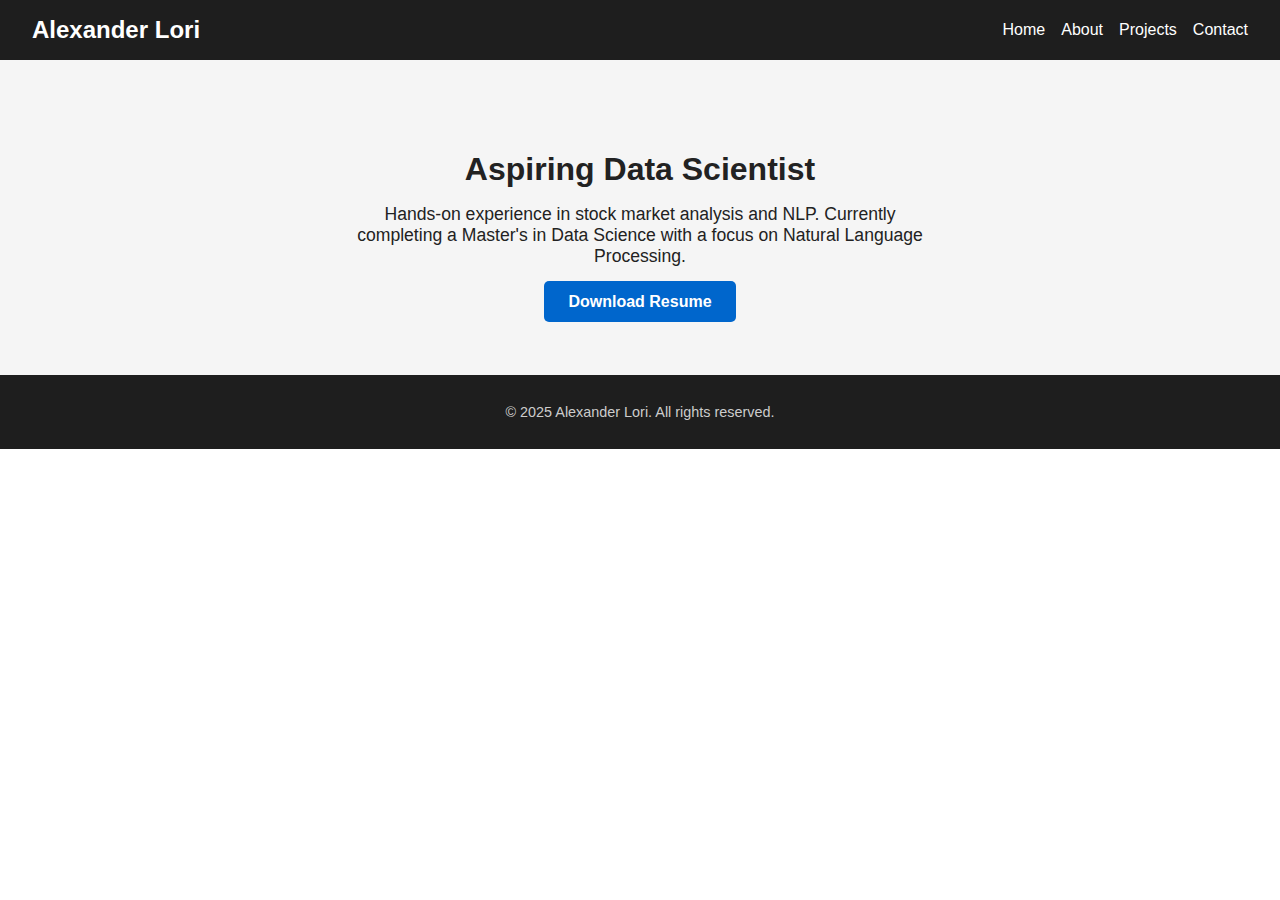
<file: index.html>
<!DOCTYPE html>
<html lang="en">
<head>
  <meta charset="UTF-8" />
  <meta name="viewport" content="width=device-width, initial-scale=1.0" />
  <title>Alexander Lori | Data Science Portfolio</title>
  <link rel="stylesheet" href="style.css" />
</head>
<body>
  <header>
    <nav>
      <h1>Alexander Lori</h1>
      <ul>
        <li><a href="index.html">Home</a></li>
        <li><a href="about.html">About</a></li>
        <li><a href="projects.html">Projects</a></li>
        <li><a href="contact.html">Contact</a></li>
      </ul>
    </nav>
  </header>

  <main>
    <section class="hero">
      <h2>Aspiring Data Scientist</h2>
      <p>Hands-on experience in stock market analysis and NLP. Currently completing a Master's in Data Science with a focus on Natural Language Processing.</p>
      <a href="Alexander_Lori_Resume.docx" class="button">Download Resume</a>
    </section>
  </main>

  <footer>
    <p>&copy; 2025 Alexander Lori. All rights reserved.</p>
  </footer>
</body>
</html>
</file>
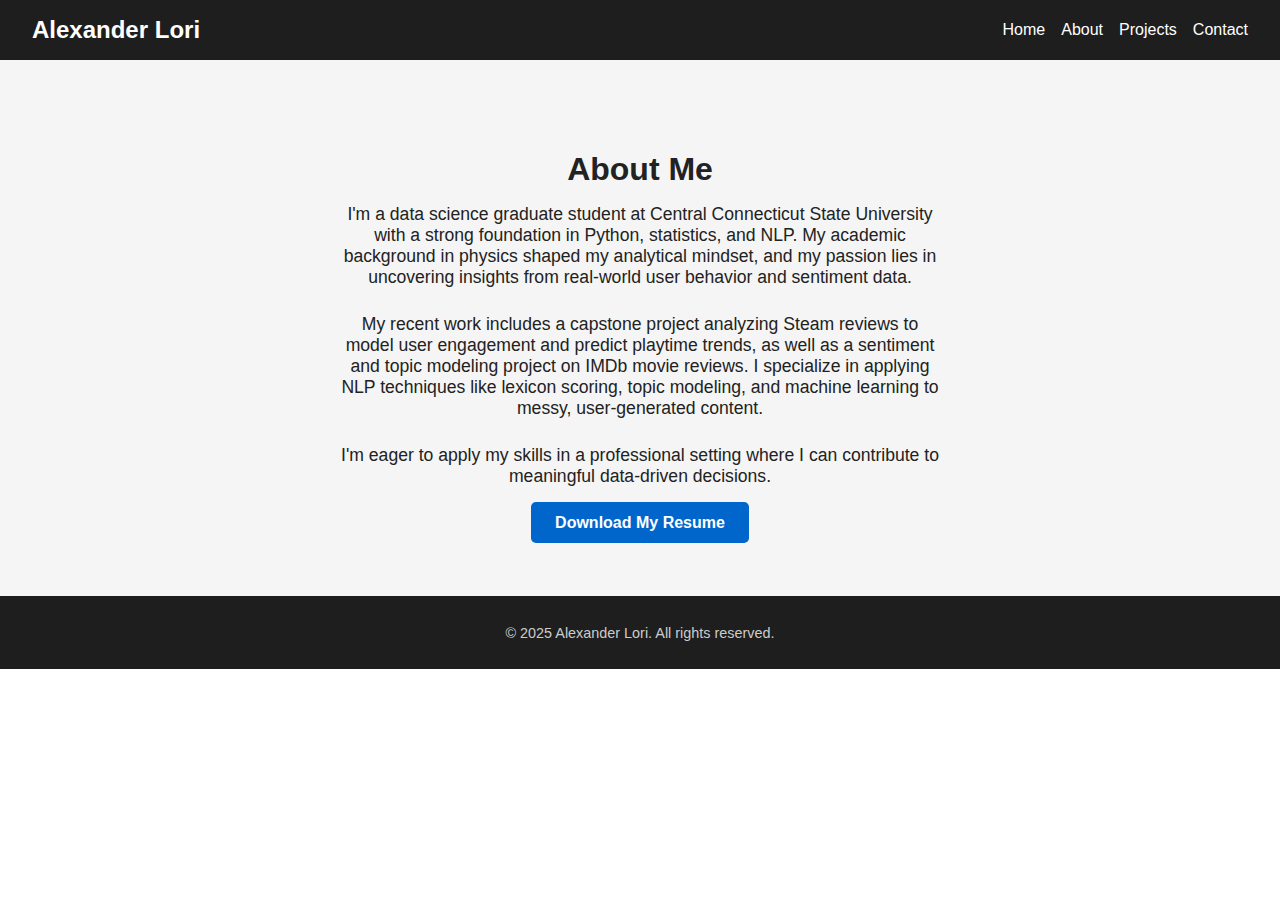
<file: about.html>
<!DOCTYPE html>
<html lang="en">
<head>
  <meta charset="UTF-8" />
  <meta name="viewport" content="width=device-width, initial-scale=1.0" />
  <title>About | Alexander Lori</title>
  <link rel="stylesheet" href="style.css" />
</head>
<body>
  <header>
    <nav>
      <h1>Alexander Lori</h1>
      <ul>
        <li><a href="index.html">Home</a></li>
        <li><a href="about.html">About</a></li>
        <li><a href="projects.html">Projects</a></li>
        <li><a href="contact.html">Contact</a></li>
      </ul>
    </nav>
  </header>

  <main>
    <section class="hero">
      <h2>About Me</h2>
      <p>I'm a data science graduate student at Central Connecticut State University with a strong foundation in Python, statistics, and NLP. My academic background in physics shaped my analytical mindset, and my passion lies in uncovering insights from real-world user behavior and sentiment data.</p>

      <p>My recent work includes a capstone project analyzing Steam reviews to model user engagement and predict playtime trends, as well as a sentiment and topic modeling project on IMDb movie reviews. I specialize in applying NLP techniques like lexicon scoring, topic modeling, and machine learning to messy, user-generated content.</p>

      <p>I'm eager to apply my skills in a professional setting where I can contribute to meaningful data-driven decisions.</p>

      <a href="assets/resume/resume.pdf" class="button">Download My Resume</a>
    </section>
  </main>

  <footer>
    <p>&copy; 2025 Alexander Lori. All rights reserved.</p>
  </footer>
</body>
</html>
</file>
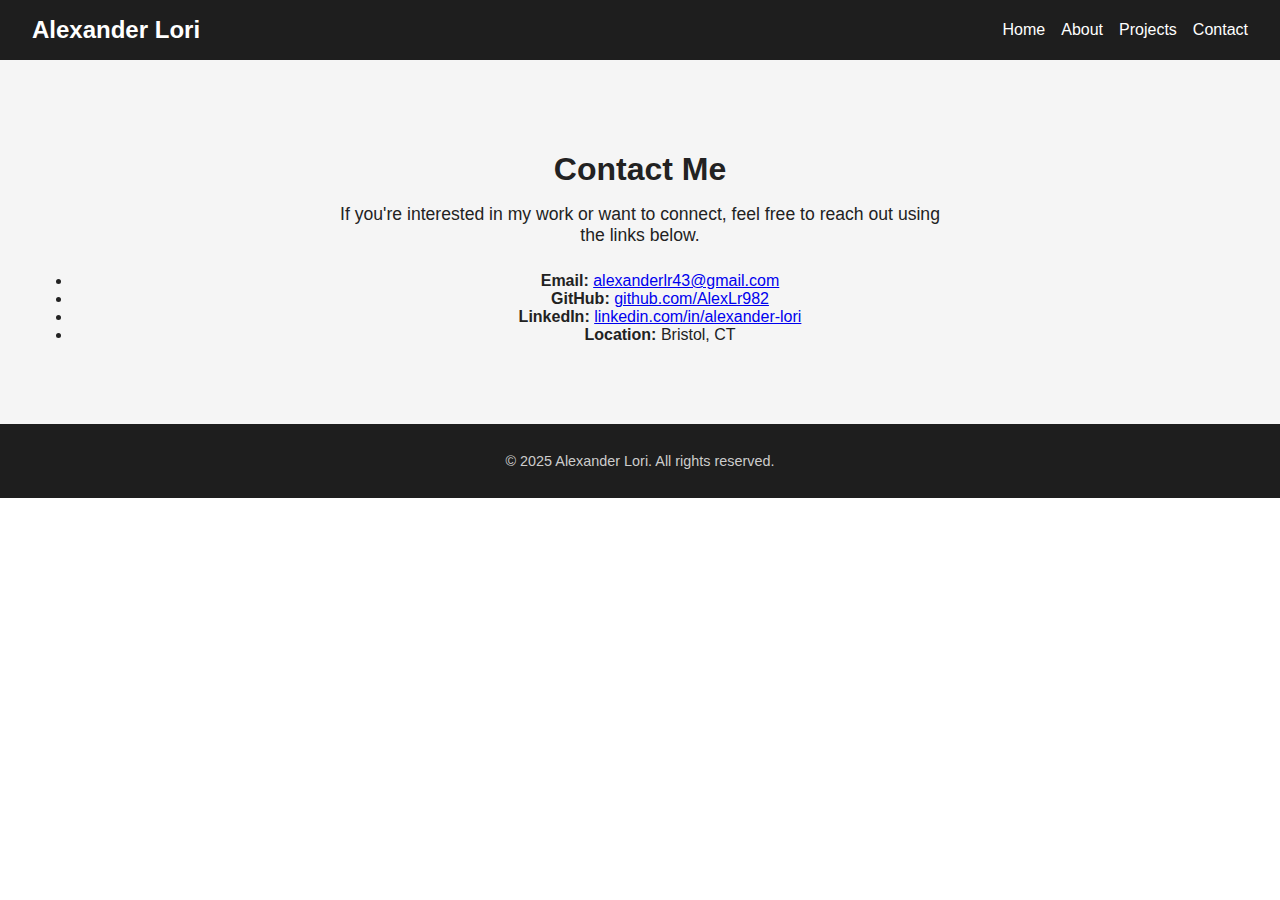
<file: contact.html>
<!DOCTYPE html>
<html lang="en">
<head>
  <meta charset="UTF-8" />
  <meta name="viewport" content="width=device-width, initial-scale=1.0" />
  <title>Contact | Alexander Lori</title>
  <link rel="stylesheet" href="style.css" />
</head>
<body>
  <header>
    <nav>
      <h1>Alexander Lori</h1>
      <ul>
        <li><a href="index.html">Home</a></li>
        <li><a href="about.html">About</a></li>
        <li><a href="projects.html">Projects</a></li>
        <li><a href="contact.html">Contact</a></li>
      </ul>
    </nav>
  </header>

  <main>
    <section class="hero">
      <h2>Contact Me</h2>
      <p>If you're interested in my work or want to connect, feel free to reach out using the links below.</p>
      <ul>
        <li><strong>Email:</strong> <a href="mailto:alexanderlr43@gmail.com">alexanderlr43@gmail.com</a></li>
        <li><strong>GitHub:</strong> <a href="https://github.com/AlexLr982" target="_blank">github.com/AlexLr982</a></li>
        <li><strong>LinkedIn:</strong> <a href="https://www.linkedin.com/in/alexander-lori-7a3159223/" target="_blank">linkedin.com/in/alexander-lori</a></li>
        <li><strong>Location:</strong> Bristol, CT</li>
      </ul>
    </section>
  </main>

  <footer>
    <p>&copy; 2025 Alexander Lori. All rights reserved.</p>
  </footer>
</body>
</html>
</file>
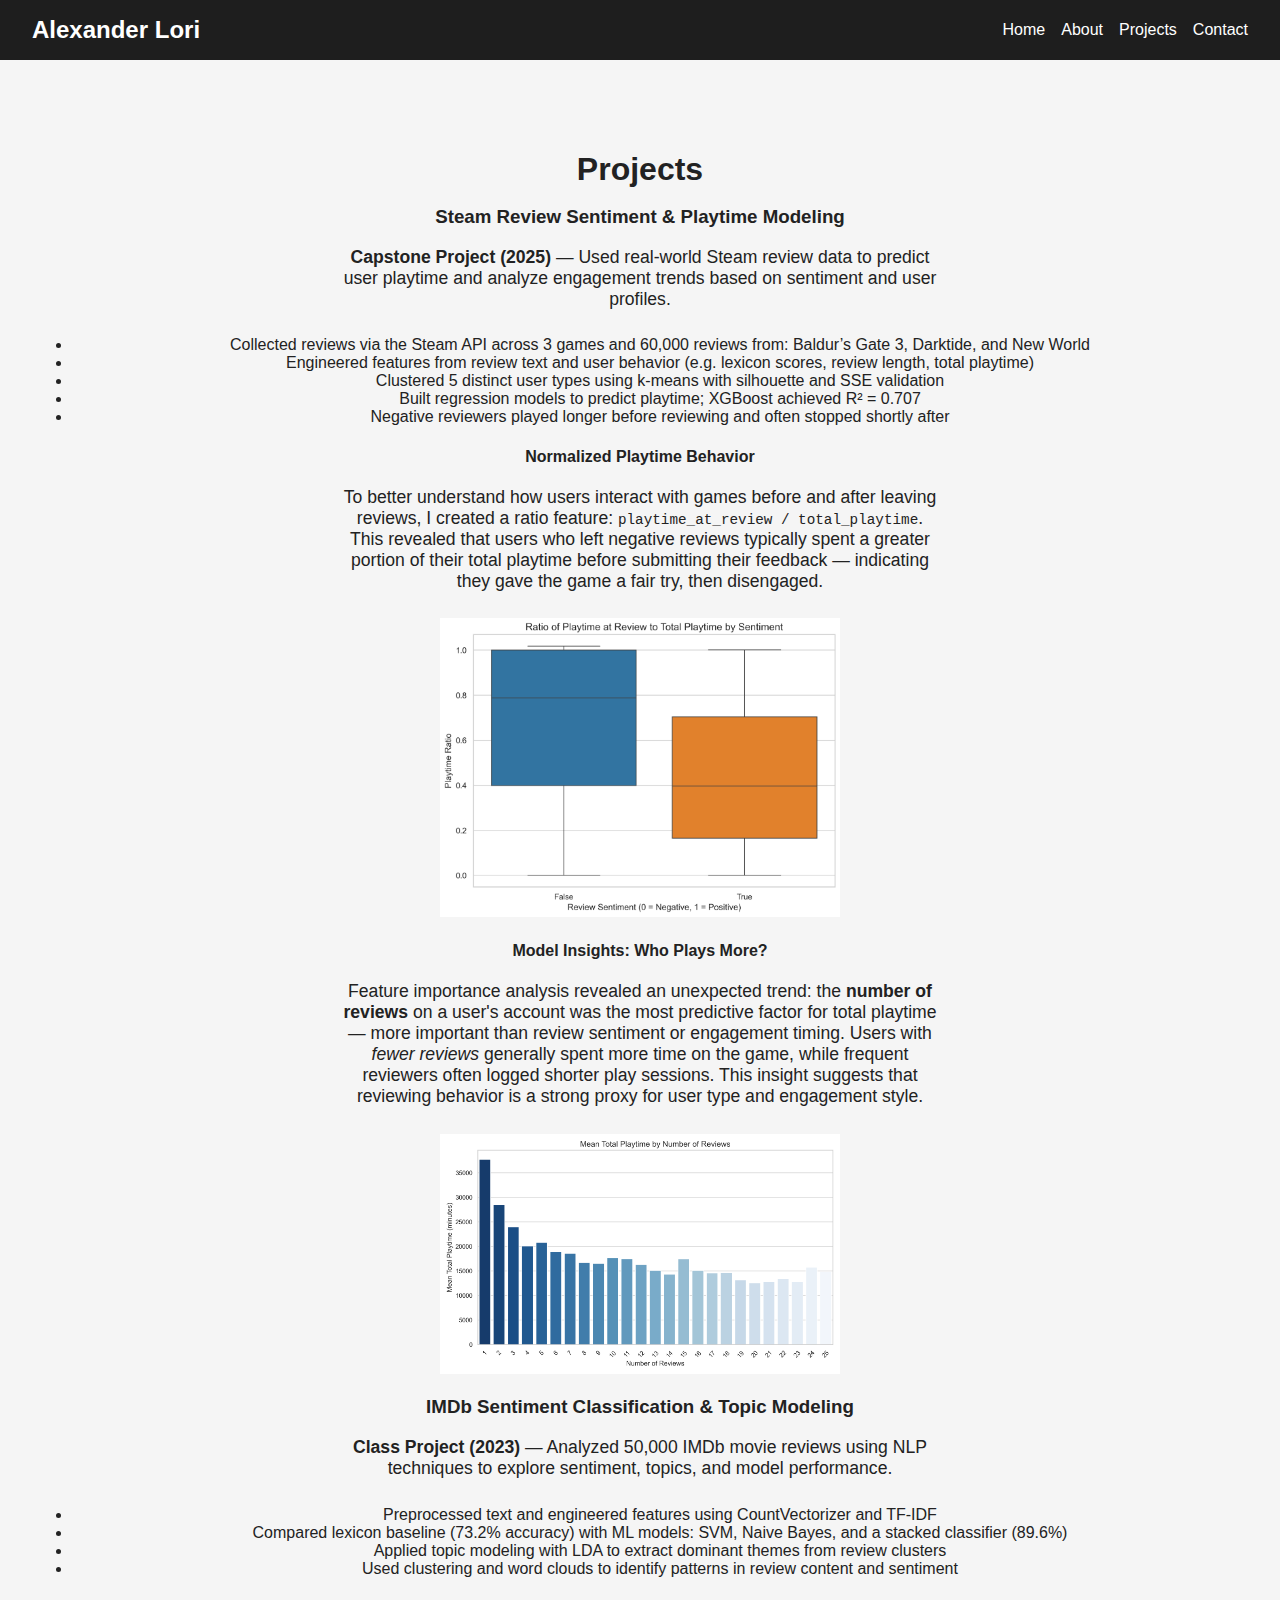
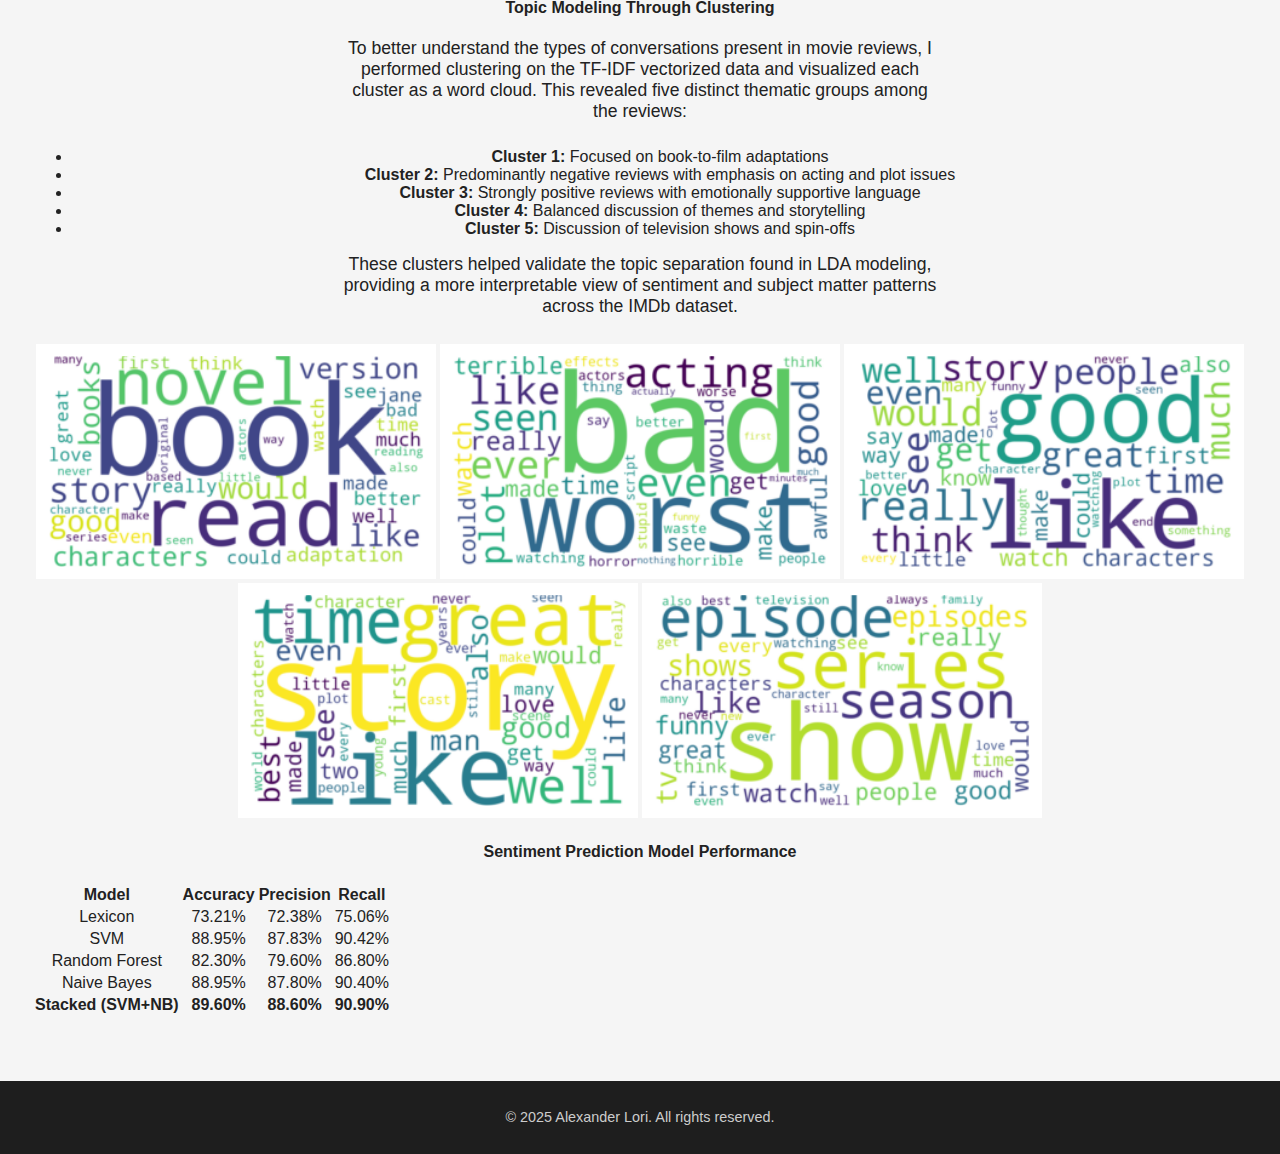
<file: projects.html>
<!DOCTYPE html>
<html lang="en">
<head>
  <meta charset="UTF-8" />
  <meta name="viewport" content="width=device-width, initial-scale=1.0" />
  <title>Projects | Alexander Lori</title>
  <link rel="stylesheet" href="style.css" />
</head>
<body>
  <header>
    <nav>
      <h1>Alexander Lori</h1>
      <ul>
        <li><a href="index.html">Home</a></li>
        <li><a href="about.html">About</a></li>
        <li><a href="projects.html">Projects</a></li>
        <li><a href="contact.html">Contact</a></li>
      </ul>
    </nav>
  </header>

  <main>
    <section class="hero">
      <h2>Projects</h2>

      <h3> Steam Review Sentiment & Playtime Modeling</h3>
      <p><strong>Capstone Project (2025)</strong> — Used real-world Steam review data to predict user playtime and analyze engagement trends based on sentiment and user profiles.</p>
      <ul>
        <li>Collected reviews via the Steam API across 3 games and 60,000 reviews from: Baldur’s Gate 3, Darktide, and New World</li>
        <li>Engineered features from review text and user behavior (e.g. lexicon scores, review length, total playtime)</li>
        <li>Clustered 5 distinct user types using k-means with silhouette and SSE validation</li>
        <li>Built regression models to predict playtime; XGBoost achieved R² = 0.707</li>
        <li>Negative reviewers played longer before reviewing and often stopped shortly after</li>
      </ul>

      <h4>Normalized Playtime Behavior</h4>
      <p>To better understand how users interact with games before and after leaving reviews, I created a ratio feature: <code>playtime_at_review / total_playtime</code>. This revealed that users who left negative reviews typically spent a greater portion of their total playtime before submitting their feedback — indicating they gave the game a fair try, then disengaged.</p>
      <img src="playtime_ratio_boxplot.png" alt="Boxplot of playtime ratio by sentiment" width="400" />

      <h4>Model Insights: Who Plays More?</h4>
      <p>Feature importance analysis revealed an unexpected trend: the <strong>number of reviews</strong> on a user's account was the most predictive factor for total playtime — more important than review sentiment or engagement timing. Users with <em>fewer reviews</em> generally spent more time on the game, while frequent reviewers often logged shorter play sessions. This insight suggests that reviewing behavior is a strong proxy for user type and engagement style.</p>

      <img src="mean_playtime_by_reviews.png" alt="Num reviews vs avg playtime" width="400" />
      <h3> IMDb Sentiment Classification & Topic Modeling</h3>
      <p><strong>Class Project (2023)</strong> — Analyzed 50,000 IMDb movie reviews using NLP techniques to explore sentiment, topics, and model performance.</p>
      <ul>
        <li>Preprocessed text and engineered features using CountVectorizer and TF-IDF</li>
        <li>Compared lexicon baseline (73.2% accuracy) with ML models: SVM, Naive Bayes, and a stacked classifier (89.6%)</li>
        <li>Applied topic modeling with LDA to extract dominant themes from review clusters</li>
        <li>Used clustering and word clouds to identify patterns in review content and sentiment</li>
      </ul>
       <h4>Topic Modeling Through Clustering</h4>
      <p>To better understand the types of conversations present in movie reviews, I performed clustering on the TF-IDF vectorized data and visualized each cluster as a word cloud. This revealed five distinct thematic groups among the reviews:</p>
      <ul>
        <li><strong>Cluster 1:</strong> Focused on book-to-film adaptations</li>
        <li><strong>Cluster 2:</strong> Predominantly negative reviews with emphasis on acting and plot issues</li>
        <li><strong>Cluster 3:</strong> Strongly positive reviews with emotionally supportive language</li>
        <li><strong>Cluster 4:</strong> Balanced discussion of themes and storytelling</li>
        <li><strong>Cluster 5:</strong> Discussion of television shows and spin-offs</li>
      </ul>
      <p>These clusters helped validate the topic separation found in LDA modeling, providing a more interpretable view of sentiment and subject matter patterns across the IMDb dataset.</p>

      <img src="kmeansclouds.png" alt="Cluster 1 cloud" width="400" />
      <img src="kmeansclouds2.png" alt="Cluster 2 cloud" width="400" />
      <img src="kmeansclouds3.png" alt="Cluster 3 cloud" width="400" />
      <img src="kmeansclouds4.png" alt="Cluster 4 cloud" width="400" />
      <img src="kmeansclouds5.png" alt="Cluster 5 cloud" width="400" />
      

      <h4>Sentiment Prediction Model Performance</h4>
      <table>
        <thead>
          <tr>
            <th>Model</th>
            <th>Accuracy</th>
            <th>Precision</th>
            <th>Recall</th>
          </tr>
        </thead>
        <tbody>
          <tr>
            <td>Lexicon</td>
            <td>73.21%</td>
            <td>72.38%</td>
            <td>75.06%</td>
          </tr>
          <tr>
            <td>SVM</td>
            <td>88.95%</td>
            <td>87.83%</td>
            <td>90.42%</td>
          </tr>
          <tr>
            <td>Random Forest</td>
            <td>82.30%</td>
            <td>79.60%</td>
            <td>86.80%</td>
          </tr>
          <tr>
            <td>Naive Bayes</td>
            <td>88.95%</td>
            <td>87.80%</td>
            <td>90.40%</td>
          </tr>
          <tr>
            <td><strong>Stacked (SVM+NB)</strong></td>
            <td><strong>89.60%</strong></td>
            <td><strong>88.60%</strong></td>
            <td><strong>90.90%</strong></td>
          </tr>
        </tbody>
      </table>
    </section>
  </main>

  <footer>
    <p>&copy; 2025 Alexander Lori. All rights reserved.</p>
  </footer>
</body>
</html>
</file>
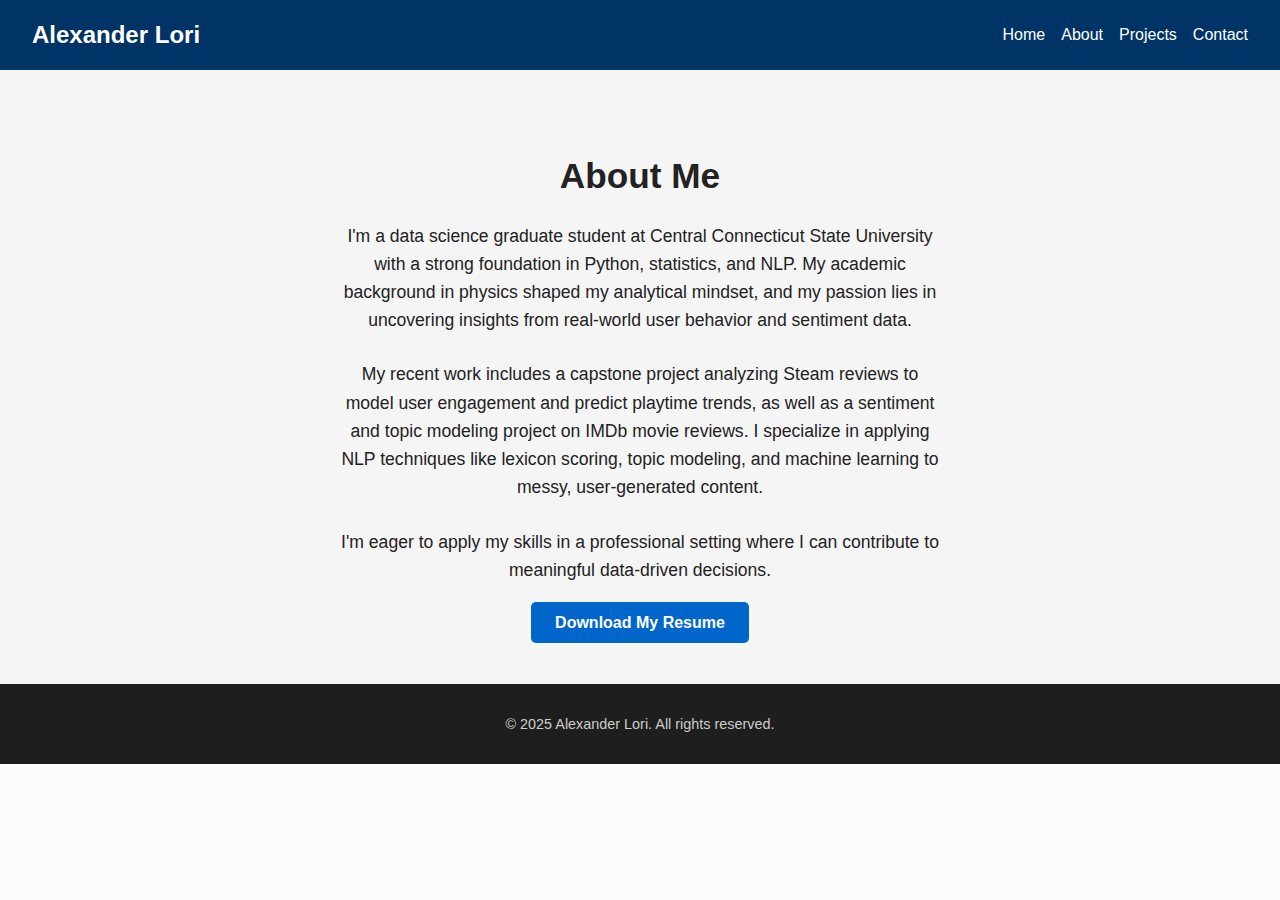
<file: docs/about.html>
<!DOCTYPE html>
<html lang="en">
<head>
  <meta charset="UTF-8" />
  <meta name="viewport" content="width=device-width, initial-scale=1.0" />
  <title>About | Alexander Lori</title>
  <link rel="stylesheet" href="style.css" />
</head>
<body>
  <header>
    <nav>
      <h1>Alexander Lori</h1>
      <ul>
        <li><a href="index.html">Home</a></li>
        <li><a href="about.html">About</a></li>
        <li><a href="projects.html">Projects</a></li>
        <li><a href="contact.html">Contact</a></li>
      </ul>
    </nav>
  </header>

  <main>
    <section class="hero">
      <h2>About Me</h2>
      <p>I'm a data science graduate student at Central Connecticut State University with a strong foundation in Python, statistics, and NLP. My academic background in physics shaped my analytical mindset, and my passion lies in uncovering insights from real-world user behavior and sentiment data.</p>

      <p>My recent work includes a capstone project analyzing Steam reviews to model user engagement and predict playtime trends, as well as a sentiment and topic modeling project on IMDb movie reviews. I specialize in applying NLP techniques like lexicon scoring, topic modeling, and machine learning to messy, user-generated content.</p>

      <p>I'm eager to apply my skills in a professional setting where I can contribute to meaningful data-driven decisions.</p>

      <a href="Alexander_Lori_Resume.docx" class="button">Download My Resume</a>
    </section>
  </main>

  <footer>
    <p>&copy; 2025 Alexander Lori. All rights reserved.</p>
  </footer>
</body>
</html>
</file>
<file: style.css>
/* Base layout */
body {
  margin: 0;
  font-family: Arial, sans-serif;
  background-color: #ffffff;
  color: #222;
}

/* Navigation bar */
header nav {
  background-color: #1e1e1e;
  color: #fff;
  display: flex;
  justify-content: space-between;
  align-items: center;
  padding: 1em 2em;
}

header nav h1 {
  margin: 0;
  font-size: 1.5em;
}

header nav ul {
  list-style: none;
  display: flex;
  gap: 1em;
  margin: 0;
  padding: 0;
}

header nav ul li a {
  color: #fff;
  text-decoration: none;
}

header nav ul li a:hover {
  text-decoration: underline;
}

/* Hero section */
.hero {
  text-align: center;
  padding: 4em 2em;
  background-color: #f5f5f5;
}

.hero h2 {
  font-size: 2em;
  margin-bottom: 0.5em;
}

.hero p {
  font-size: 1.1em;
  max-width: 600px;
  margin: 0 auto 1.5em;
}

/* Buttons */
.button {
  background-color: #0066cc;
  color: #fff;
  padding: 0.75em 1.5em;
  border: none;
  border-radius: 5px;
  text-decoration: none;
  font-weight: bold;
}

.button:hover {
  background-color: #0052a3;
}

/* Footer */
footer {
  background-color: #1e1e1e;
  color: #ccc;
  text-align: center;
  padding: 1em;
  font-size: 0.9em;
}
</file>
<file: docs/style.css>
/* Base layout */
body {
  margin: 0;
  font-family: 'Segoe UI', Roboto, Helvetica, Arial, sans-serif;
  background-color: #fcfcfc;
  color: #222;
  line-height: 1.6;
}

/* Navigation bar */
header nav {
  background-color: #003366;
  color: #fff;
  display: flex;
  justify-content: space-between;
  align-items: center;
  padding: 1em 2em;
  box-shadow: 0 2px 6px rgba(0,0,0,0.1);
}

header nav h1 {
  margin: 0;
  font-size: 1.5em;
}

header nav ul {
  list-style: none;
  display: flex;
  gap: 1em;
  margin: 0;
  padding: 0;
}

header nav ul li a {
  color: #fff;
  text-decoration: none;
  transition: color 0.2s ease;
}

header nav ul li a:hover {
  color: #ffd43b;
}

/* Hero section */
.hero {
  text-align: center;
  padding: 3em 2em;
  background-color: #f5f5f5;
}

.hero h2 {
  font-size: 2.2em;
  margin-bottom: 0.5em;
}

.hero p {
  font-size: 1.1em;
  max-width: 600px;
  margin: 0 auto 1.5em;
}

/* Project cards */
.project-card {
  background-color: #ffffff;
  border-radius: 12px;
  padding: 2em;
  margin: 2em auto;
  box-shadow: 0 4px 12px rgba(0, 0, 0, 0.05);
  max-width: 900px;
  text-align: left;
}

.project-card h3 {
  margin-top: 0;
  color: #333;
}

.project-card h4 {
  margin-top: 1.5em;
  color: #444;
}

.project-card p,
.project-card ul {
  margin-bottom: 1em;
}

.project-card ul {
  padding-left: 1.2em;
  line-height: 1.5em;
}

/* Image styling */
img {
  border-radius: 8px;
  box-shadow: 0 2px 8px rgba(0,0,0,0.08);
  margin: 1em auto;
  display: block;
  max-width: 100%;
  height: auto;
}

/* Buttons */
.button {
  background-color: #0066cc;
  color: #fff;
  padding: 0.75em 1.5em;
  border: none;
  border-radius: 5px;
  text-decoration: none;
  font-weight: bold;
  transition: background-color 0.2s ease;
}

.button:hover {
  background-color: #0052a3;
}

/* Footer */
footer {
  background-color: #1e1e1e;
  color: #ccc;
  text-align: center;
  padding: 1em;
  font-size: 0.9em;
}

/* Table styling */
table {
  margin: 2em auto;
  border-collapse: collapse;
  width: 90%;
  max-width: 700px;
  background-color: #fff;
  font-size: 1em;
  border-radius: 8px;
  overflow: hidden;
  box-shadow: 0 2px 8px rgba(0, 0, 0, 0.05);
}

th, td {
  border: 1px solid #ddd;
  padding: 0.75em;
  text-align: center;
}

th {
  background-color: #f0f0f0;
  font-weight: bold;
}

tr:nth-child(even) {
  background-color: #f9f9f9;
}
</file>
